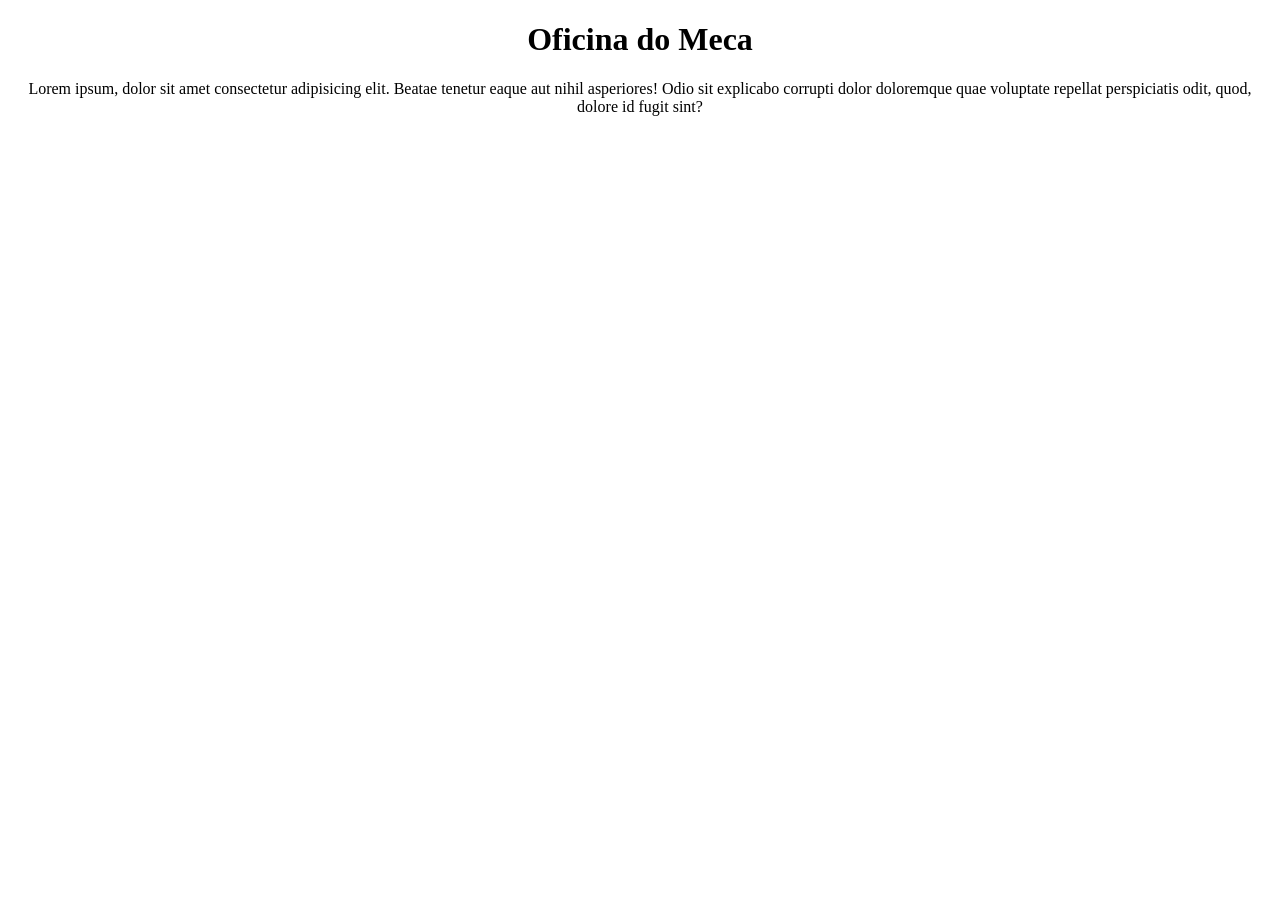
<file: index.html>
<!DOCTYPE html>
<html lang="pt-br">
<head>
    <meta charset="UTF-8">
    <meta name="viewport" content="width=device-width, initial-scale=1.0">
    <title>Oficina do Meca</title>
    <link rel="stylesheet" href="index.css">
</head>
<body>
    <h1 id="titulo">Oficina do Meca</h1>
    <p>Lorem ipsum, dolor sit amet consectetur adipisicing elit. Beatae tenetur eaque aut nihil asperiores! Odio sit explicabo corrupti dolor doloremque quae voluptate repellat perspiciatis odit, quod, dolore id fugit sint?</p>
</body>
</html>
</file>
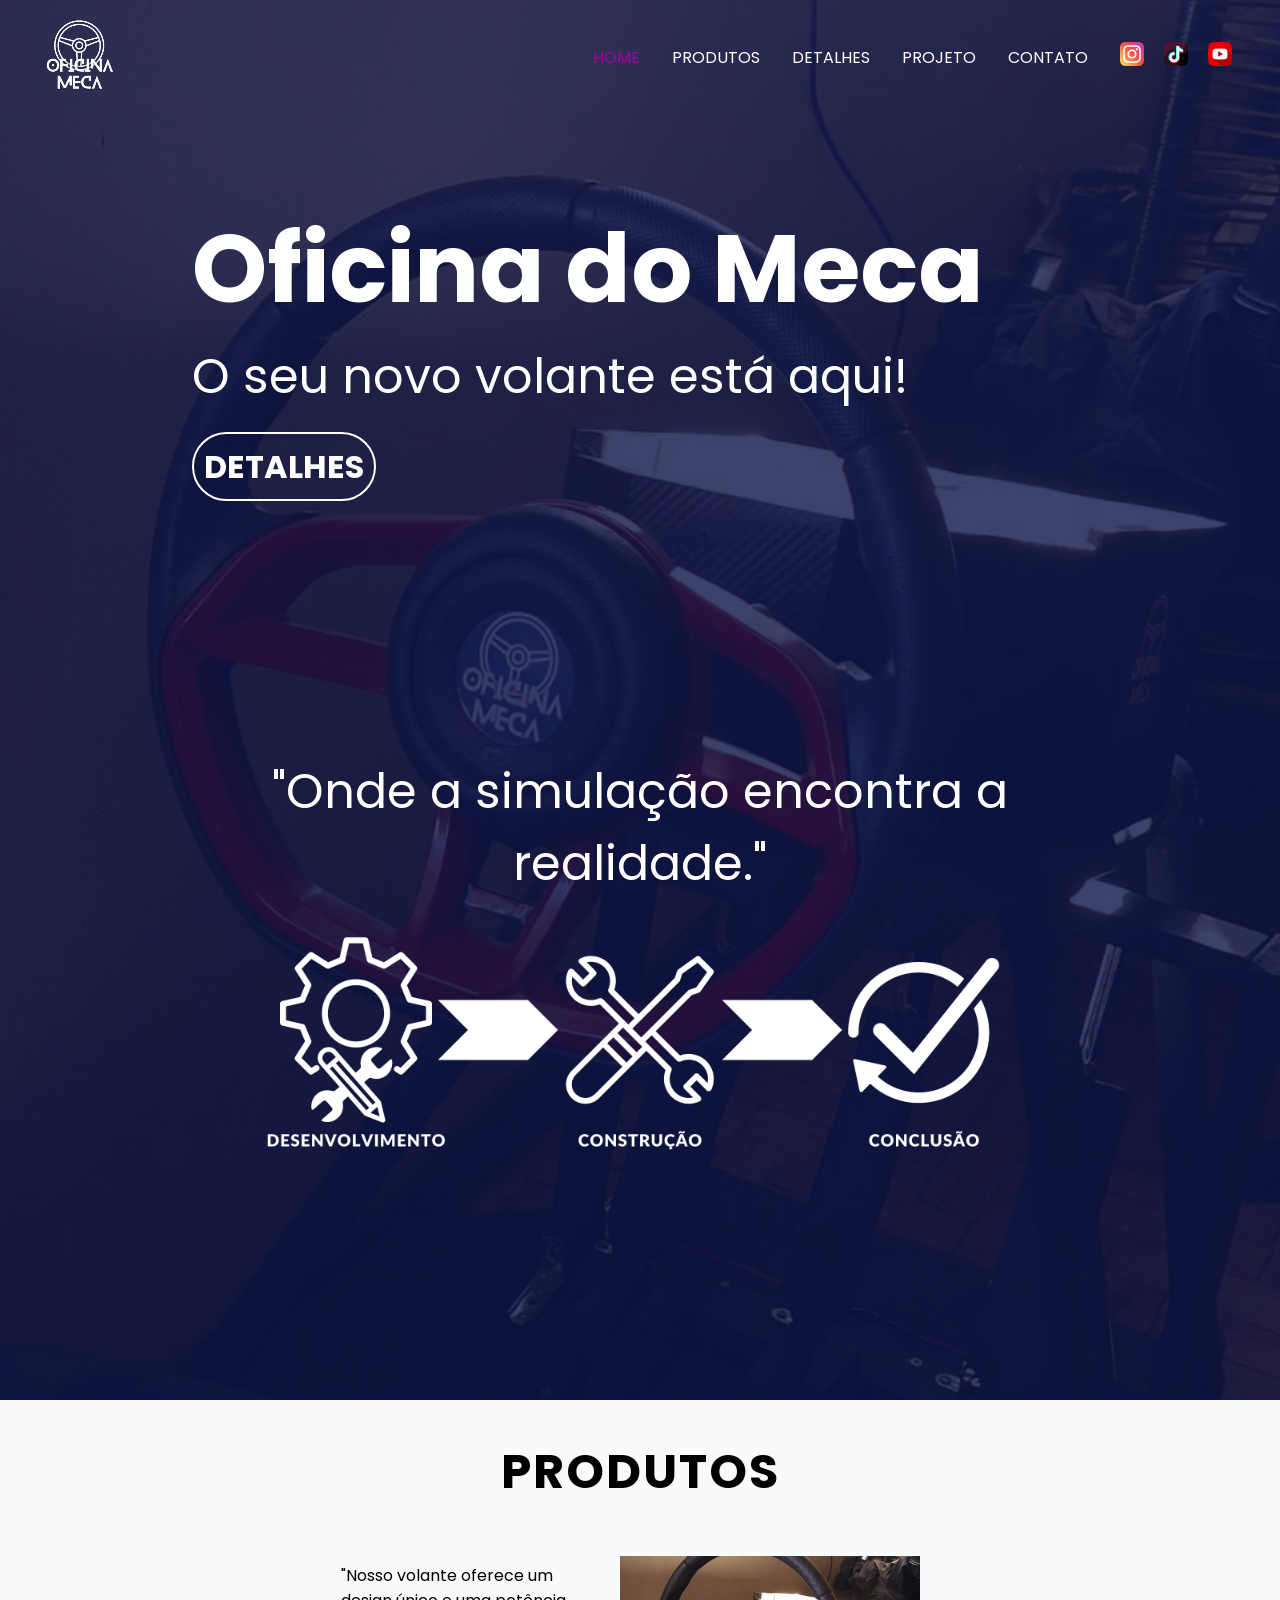
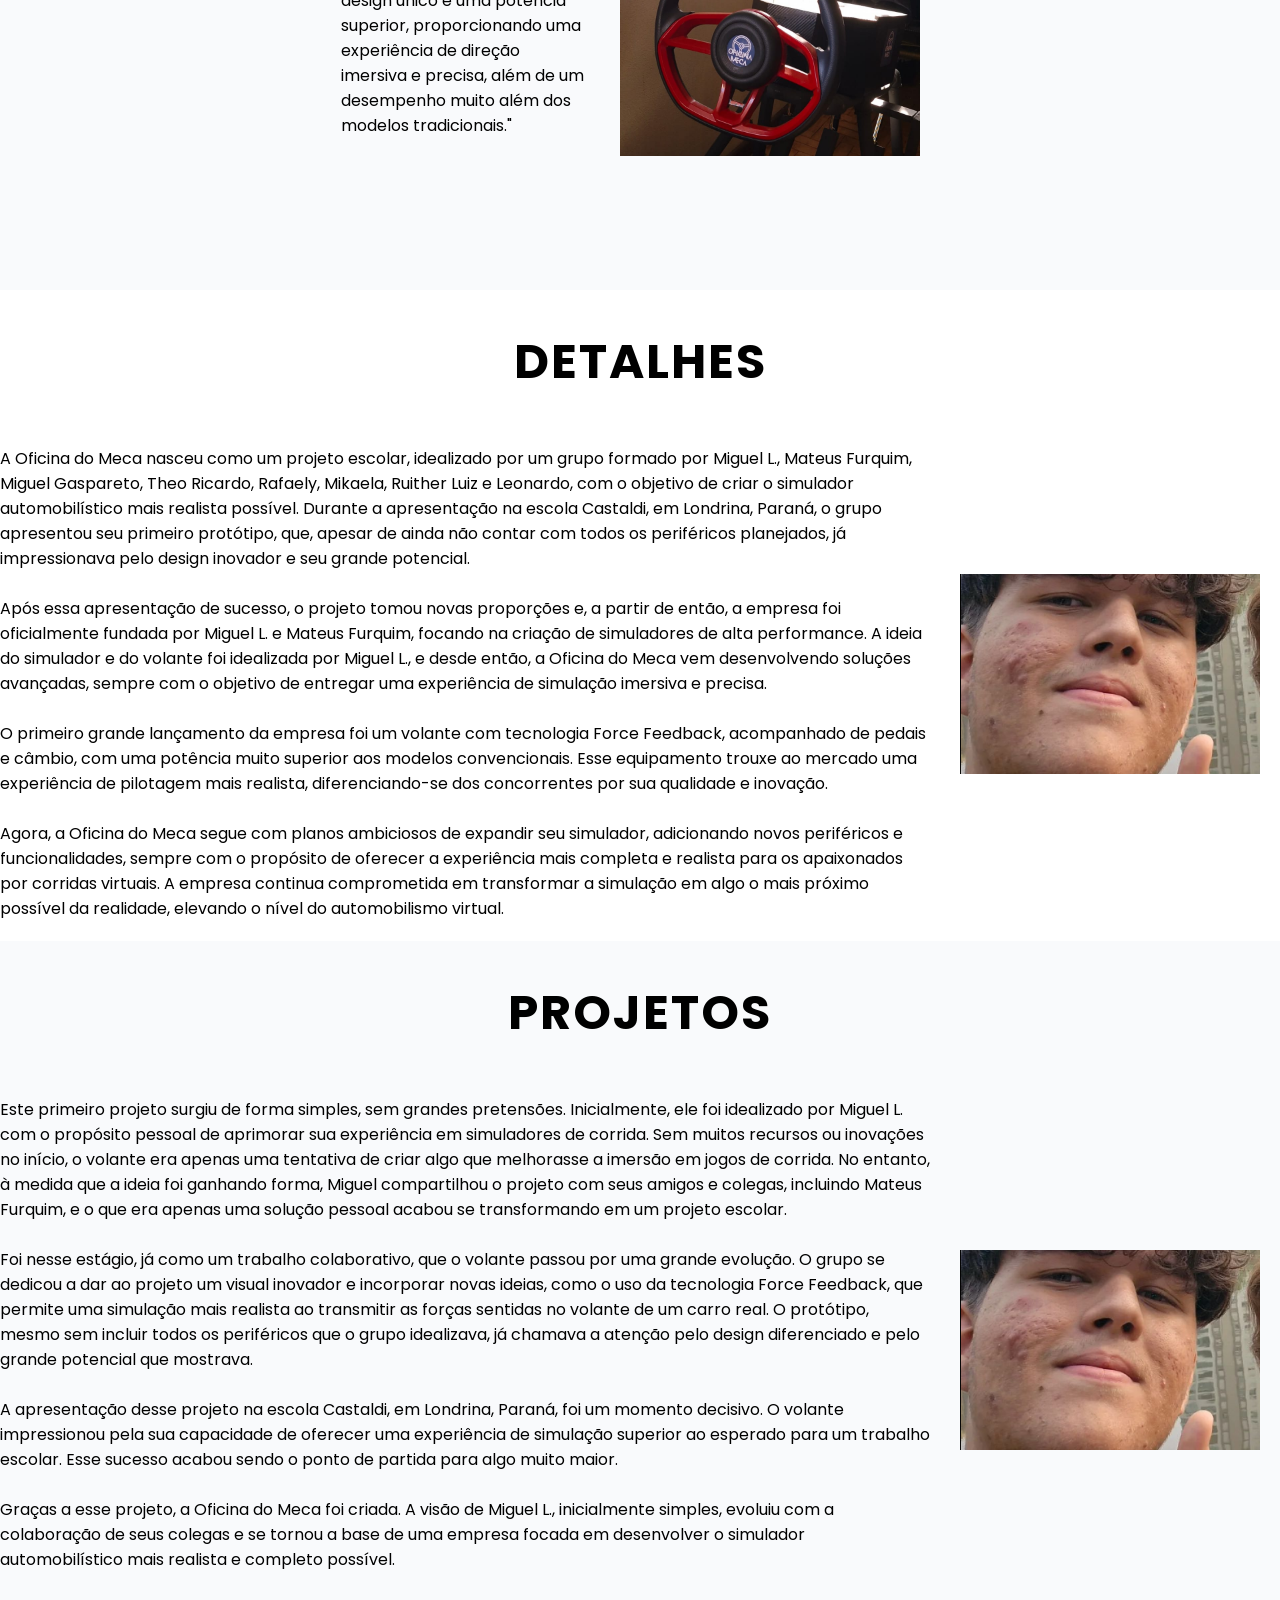
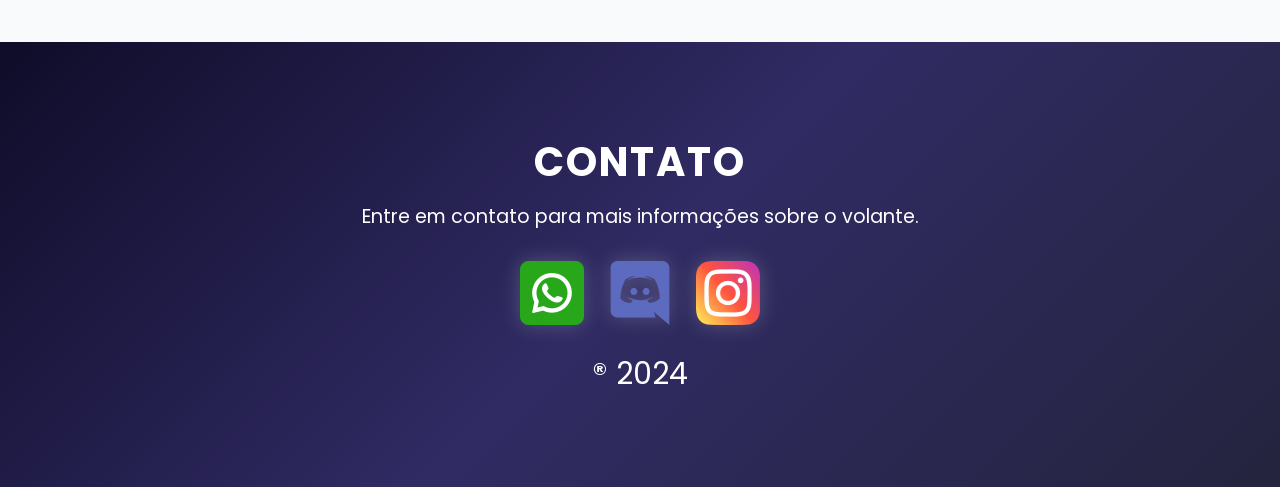
<file: homepage/index.html>
<!DOCTYPE html>
<html lang="pt-br">
<head>
    <meta charset="UTF-8">
    <meta name="viewport" content="width=device-width, initial-scale=1.0">
    <title>Oficina do Meca</title>
    <link rel="stylesheet" href="index.css">
    <link rel="shortcut icon" href="Imagens/favicon.ico" type="image/x-icon">
    
</head>
<body>   
    <header id="home">
       <div class="container">
        <div class="flex">
            <nav id="header" class="nav">
                <div class="img_of"><a href="index.html"><img src="Imagens/oficina 100x100.png" alt="logo" align="left"></a></div>
                <button class="hamburguer"></button>
                <ul class="nav-list">
                    <li><a id="link-home" href="#home">HOME</a></li>
                    <li><a id="link-produtos" href="#produtos">PRODUTOS</a></li>
                    <li><a id="link-detalhes" href="#detalhes">DETALHES</a></li>
                    <li><a id="link-projeto" href="#projeto">PROJETO</a></li>
                    <li><a id="link-contato" href="#contato">CONTATO</a></li>
                    <li class="icon">
                        <a href="https://www.instagram.com/oficina_do_meca/" target="_blank"><img src="Imagens/instagram.png" alt="logo_instagram"></a>
                        <a href="https://www.tiktok.com/@oficinadomeca" target="_blank"><img src="Imagens/tiktok.png" alt="logo_tiktok"></a></span>
                        <a href="https://www.youtube.com/@OficinadoMeca" target="_blank"><img  src="Imagens/youtube.png" alt="logo_youtube"></a>
                    </li>
                </ul>
                
            </nav>
            
        </div>
       </div>

       <div class="header_conteudo">
            <div class="conteudo">
                <div class="linha">
                    <div class="coluna-1">
                        <div class="texto">
                            <h1 id="nome_grande">Oficina do Meca</h1>
                            <p id="p_grande">O seu novo volante está aqui!</p>
                            <span id="botão"><a href="#detalhes" class="detalhes">DETALHES</a></span>
                        </div>
                    </div>
                </div>
            </div>
       </div>
       <div class="info">
            <div class="elemento">
            </div>
                    <div class="linha">
                        <div class="coluna-2">
                            <div id="imagem-emocional">
                                <p class="texto_emocional">"Onde a simulação encontra a realidade."</p>
                                <img src="Imagens/info.png" alt="" id="img_emo">
                            </div>
                        </div>
                    </div>
                </div>
            </div>
        </div>
    </header>
    <main>
        <div class="sobre" id="produtos">
            <div class="conteudo">
                <div class="linha">
                    <div class="coluna-3">
                        <h2 class="titulo_main">PRODUTOS</h2>
                        <div class="sobre-1">
                            <div class="texto-p">"Nosso volante oferece um design único e uma potência superior, proporcionando uma experiência de direção imersiva e precisa, além de um desempenho muito além dos modelos tradicionais."</div>
                            <div class="imagem"><img src="Imagens/header_background.jpeg" alt=""></div>
                        </div>
                    </div>
                </div>
            </div>
        </div>
        <div class="sobre" id="detalhes">
            <div class="conteudo">
                <div class="linha">
                    <div class="coluna-4">
                        <h2 class="titulo_main">DETALHES</h2>
                        <div class="sobre-2">
                            <div class="texto" id="texto-migas"><p>A Oficina do Meca nasceu como um projeto escolar, idealizado por um grupo formado por Miguel L., Mateus Furquim, Miguel Gaspareto, Theo Ricardo, Rafaely, Mikaela, Ruither Luiz e Leonardo, com o objetivo de criar o simulador automobilístico mais realista possível. Durante a apresentação na escola Castaldi, em Londrina, Paraná, o grupo apresentou seu primeiro protótipo, que, apesar de ainda não contar com todos os periféricos planejados, já impressionava pelo design inovador e seu grande potencial.</p> <br>

                            <p>Após essa apresentação de sucesso, o projeto tomou novas proporções e, a partir de então, a empresa foi oficialmente fundada por Miguel L. e Mateus Furquim, focando na criação de simuladores de alta performance. A ideia do simulador e do volante foi idealizada por Miguel L., e desde então, a Oficina do Meca vem desenvolvendo soluções avançadas, sempre com o objetivo de entregar uma experiência de simulação imersiva e precisa.</p> <br>
                                
                            <p>O primeiro grande lançamento da empresa foi um volante com tecnologia Force Feedback, acompanhado de pedais e câmbio, com uma potência muito superior aos modelos convencionais. Esse equipamento trouxe ao mercado uma experiência de pilotagem mais realista, diferenciando-se dos concorrentes por sua qualidade e inovação.</p> <br>
                                
                            <p>Agora, a Oficina do Meca segue com planos ambiciosos de expandir seu simulador, adicionando novos periféricos e funcionalidades, sempre com o propósito de oferecer a experiência mais completa e realista para os apaixonados por corridas virtuais. A empresa continua comprometida em transformar a simulação em algo o mais próximo possível da realidade, elevando o nível do automobilismo virtual.</p></div>
                            <div class="imagem"><img src="Imagens/migas.png" alt=""></div>
                        </div>
                    </div>
                </div>
            </div>
        </div>
        <div class="sobre" id="projeto">
            <div class="conteudo">
                <div class="linha">
                    <div class="coluna-5">
                        <h2 class="titulo_main">PROJETOS</h2>
                        <div class="sobre-2">
                            <div class="texto" id="texto-migas"><p>Este primeiro projeto surgiu de forma simples, sem grandes pretensões. Inicialmente, ele foi idealizado por Miguel L. com o propósito pessoal de aprimorar sua experiência em simuladores de corrida. Sem muitos recursos ou inovações no início, o volante era apenas uma tentativa de criar algo que melhorasse a imersão em jogos de corrida. No entanto, à medida que a ideia foi ganhando forma, Miguel compartilhou o projeto com seus amigos e colegas, incluindo Mateus Furquim, e o que era apenas uma solução pessoal acabou se transformando em um projeto escolar.</p> <br>

                            <p>Foi nesse estágio, já como um trabalho colaborativo, que o volante passou por uma grande evolução. O grupo se dedicou a dar ao projeto um visual inovador e incorporar novas ideias, como o uso da tecnologia Force Feedback, que permite uma simulação mais realista ao transmitir as forças sentidas no volante de um carro real. O protótipo, mesmo sem incluir todos os periféricos que o grupo idealizava, já chamava a atenção pelo design diferenciado e pelo grande potencial que mostrava.</p> <br>
                                
                            <p>A apresentação desse projeto na escola Castaldi, em Londrina, Paraná, foi um momento decisivo. O volante impressionou pela sua capacidade de oferecer uma experiência de simulação superior ao esperado para um trabalho escolar. Esse sucesso acabou sendo o ponto de partida para algo muito maior.</p> <br>
                                
                            <p id="ultimo_texto">Graças a esse projeto, a Oficina do Meca foi criada. A visão de Miguel L., inicialmente simples, evoluiu com a colaboração de seus colegas e se tornou a base de uma empresa focada em desenvolver o simulador automobilístico mais realista e completo possível.</p></div>
                            <div class="imagem"><img src="Imagens/migas.png" alt=""></div>
                        </div>
                    </div>
                </div>
            </div>
        </div>
        
    </main>
    <footer>
        <div class="sobre" id="contato">
            <h1 id="titulo-contato">CONTATO</h1>
            <p id="texto-contato">Entre em contato para mais informações sobre o volante.</p>
            <div class="elemento-1">
                <ul>
                    <li class="icones">
                        <a href=""><img src="Imagens/whatsapp-contato.png" alt=""></a>
                        <a href=""><img src="Imagens/discord-contato.png" alt=""></a>
                        <a href="https://www.instagram.com/oficina_do_meca/" target="_blank"><img src="Imagens/instagram-contato.png" alt=""></a>
                    </li>
                </ul>
            </div>
            <p id="marca_registrada">® 2024</p>
        </div>
    </footer>
    
    <script defer src="menu.js"></script>
</body>
</html>
</file>
<file: index.css>
@charset "UTF-8";

body {
    text-align: center;
}
</file>
<file: homepage/index.css>
@charset "UTF-8";
@import url('https://fonts.googleapis.com/css2?family=Roboto:ital,wght@0,100;0,300;0,400;0,500;0,700;0,900;1,100;1,300;1,400;1,500;1,700;1,900&display=swap');
@import url('https://fonts.googleapis.com/css2?family=Poppins:wght@300;400;600;700&display=swap');

*{
    padding: 0px;
    margin: 0px;
}
html{
    width: 100vw;
    height: 100vh;
    font-family: 'Poppins', sans-serif;
}
.container{
    max-width: 100%;
    margin: auto;
    
    
}
.flex{
    display: flex;
    align-items: flex-start;
    justify-content: space-between;
}
.img{
    padding: 5px;
}
header{
    height: 1400px;
    background: url('Imagens/header_background.jpeg') no-repeat center center;
    /* Aqui vai ficar o background do header */
    background-size: cover;
    position: relative;
    font-size: medium;
}
nav#header{
    width: 100vw;
    text-align: right;
    padding-right: 40px;
}
header::before {
    content: '';
    position: absolute;
    top: 0;
    left: 0;
    width: 100%;
    height: 100%;
    background-color: rgba(12, 20, 72, 0.8);
    z-index: 1;
}

nav{
    max-width: 97vw;
    height: 70px;
    display: flex;
    justify-content: space-between;
    align-items:center;
    padding: 30px;
    padding-top: 10px;
    position: fixed;
    top: 0;
    left: 0;
    transition: 0.2s;
    height: 100px;
    z-index: 1000;
}
.nav-list{
    display: flex;
    gap: 32px;
}


nav.rolagem{
    background-color: white;
    padding: 0px;
    padding-top: 5px;
    margin: 0px;
    transition: 0.2s;
}
nav.rolagem .img_of{
    filter: brightness(0);
}
nav.rolagem a{
    color: black;
}
nav.rolagem a:hover{
    color: gray;
    transition: 0.2s;
}
.nav.active .rolagem .hamburguer{ 
    padding-right: 0px;
}

li{
    display: inline-block;
    
    
    margin-bottom: 0px;
    color: white;
}
li.icon{
    display: flex;
    padding-right: 40px;
    position: relative;
    top: -3px;
    gap: 20px;
}
li.icon a:hover {
    transform: scale(1.1);
    opacity: 0.8;
}

li.icon a img:hover {
    filter: drop-shadow(0 0 20px rgba(255, 255, 255, 0.4));
}

.nav.active .icon{
    display: none;

}
a{
    text-decoration: none;
    color: white;
}

a:hover{
    transition: 0.5s;
    color: rgb(163, 2, 163);
}

body{
    width: 100vw;
    overflow-x: hidden;
}

img#img{
   display: inline-block;
}

main{
    width: 100vw;
    min-height: 100vh;
    background-color: white;
}

.header_conteudo {
   
    height: 500px;
    position: relative;
    padding-top: 12.25rem;
    padding-left: 12rem;
    
    z-index: 2;
    color: rgb(255, 255, 255);
    font-size: 2em;
}

a.detalhes{
    color: rgb(255, 255, 255);
    border: 2px solid white;
    border-radius: 40px;
    font-size: 1em;
    padding: 10px;
    font-weight: bolder;
}
a.detalhes:hover{

    transition: 0.2s;
    background-color: white;
    color: rgba(12, 20, 72, 0.8);
}
h1#nome_grande{
    font-size: 3em;
}
p#p_grande{
    font-size: 1.5em;
    padding-bottom: 30px;
}


div.elemento{
    display: flex;
    justify-content: space-evenly;
    margin: 0px 200px;
}
div.elemento img{
    width: 100px;
    height: auto;
}

.texto_emocional {
    padding-top: 20px;
    text-align: center;
}

.sobre {
    display: flex;
    flex-direction: column;
    align-items: center;
    text-align: center;
    padding: 20px;
}

.sobre-1 {
    display: flex;
    flex-wrap: wrap;
    justify-content: center;
    align-items: center;
    text-align: left;
}

.sobre-1 .imagem {
    flex: 0 0 300px;
    margin-right: 20px;
    margin-bottom: 114px;
}

.sobre-1 .imagem img {
    width: 100%;
    height: 100%;
    object-fit: cover;
}

.sobre-1 .texto {
    flex: 1;
    font-size: 16px;
    color: #333;
}

.imagem {
    width: 200px;
    height: 200px;
}

.titulo_main {
    font-size: 3rem;
    font-weight: 700;
    text-transform: uppercase; 
    color: black;
    text-align: center;
    padding: 1rem 0;
    letter-spacing: 2px;
    margin-bottom: 2rem;
}

#produtos {
   background-color: rgba(249,250,252,255); 
}



#projeto {
    background-color: rgba(249,250,252,255);
}

#texto-migas {
    color: black;
}

@media (max-width: 1024px) {
    .header_conteudo {
        padding-left: 5rem;
        padding-top: 8rem;
        font-size: 1.5em;
    }

    h1#nome_grande {
        font-size: 2em;
    }

    p#p_grande {
        font-size: 1.2em;
    }

    .flex {
        flex-direction: column;
    }

    .sobre-1 .texto, .sobre-1 .imagem {
        flex: 1 0 100%;
        text-align: center;
    }
}

.rolagem .hamburguer::before,
.rolagem .hamburguer::after{
    content: " ";
    display: block;
    width: 30px;
    height: 3px;
    background: #000000;
    margin-top: 5px;
    position: relative;
    transition: 0.3s;
}

.rolagem .hamburguer{
    
    border: none;
    background: none;
    border-top:3px solid #000000 ;
    cursor: pointer;
}

.hamburguer{
    display: none;
    border: none;
    background: none;
    border-top:3px solid #fff ;
    cursor: pointer;
    
    
}

.hamburguer::before,
.hamburguer::after{
    content: " ";
    display: block;
    width: 30px;
    height: 3px;
    background: #fff;
    margin-top: 5px;
    position: relative;
    transition: 0.3s;
}
.nav.active .hamburguer{
    border-top:3px solid #fff ;
}
.nav.active .hamburguer::before,
.nav.active .hamburguer::after{
    content: " ";
    display: block;
    width: 30px;
    height: 3px;
    background: #fff;
    margin-top: 5px;
    position: relative;
    transition: 0.3s;
}

.nav.active a{
    color: white;
}
.nav.active :hover{
    color: purple;
    transition: 0.5s;
}


@media (max-width: 750px) {
    .header_conteudo {
        display: flex;
        flex-direction: column;
        justify-content: center;
        align-items: center;
        height: 100vh;
        padding-left: 32px;
        padding-right: 1.85em;
        padding-top: 0;
        text-align: center;
    }

    #img_emo {
        display: block;
        margin: 0 auto;
        max-width: 100%;
        max-height: 300px;
    }

    #imagem-emocional {
        text-align: center;
    }

    a.detalhes {
        font-size: 0.9em;
        padding: 8px;
    }

    .sobre-1 .imagem, .sobre-1 .texto {
        margin-bottom: 10px;
        
    }

    .sobre-1 .imagem {
        width: 100px;
        
    }

    .sobre-1 .texto {
        font-size: 10px;
        
    }

    
    .hamburguer{
        display: block;
        margin-right: 40px;
        z-index: 3;
        
    }
    .nav-list{
        display: flex;
        flex-direction: column;
        align-items: flex-start;
        position: fixed;
        top: 0;
        left: 0;
        width: 100vw;
        height: 100vh;
        clip-path: circle(100px at 90% -25%);
        transition: 0.4s ease-out;

        
        background: rgb(12, 20, 72);
        flex-direction: column;
        justify-content: space-around;
        align-items: center;
        z-index: 2;
        gap: 0;
        pointer-events: none;
    }
    .nav.active .nav-list{
        clip-path: circle(1500px at 90% -15%);
        pointer-events: all;
    }
    .nav-list.icon{
        display: inline-flex;
        flex-direction: row;
        gap: 10px;
        list-style: none;
    }
    .nav .icon{
        display: none;
    }
    li.icon img{
        width: 30px;
        height: 30px;
    }
    .nav.active .icon {
        display: inline-flex;
        gap: 20px;
        padding-right: 0px;
    }
    .nav.active .hamburguer{
        position: fixed;
        top: 26px;
        right: 16px;
        border-top-color: transparent ;
        padding-top: 20px;
        padding-left: 20px;
    }
    .nav.active .hamburguer::before{
        transform: rotate(135deg);
    }
    .nav.active .hamburguer::after{
        transform: rotate(-135deg);
        top: -7px;
    }
}

footer {
    background: linear-gradient(135deg, #0f0c29, #302b63, #24243e);
    text-align: center;
    padding: 40px;
    color: white;
    font-size: 1rem;
}

footer p {
    margin: 0;
}

.nav-list a.active {
    color: rgb(163, 2, 163);
}

.info {
    position: relative;
    z-index: 10;
}

header {
    position: relative;
    z-index: 1;
}

#contato {
    padding: 50px 20px;
}

#titulo-contato {
    font-size: 2.5rem;
    font-weight: bold;
    letter-spacing: 2px;
    margin-bottom: 10px;
}

#texto-contato {
    font-size: 1.2rem;
    margin-bottom: 30px;
    max-width: 600px;
}

.elemento-1 {
    display: flex;
    justify-content: center;
    gap: 20px;
}

.icones a {
    display: inline-block;
    margin: 0 10px;
    transition: transform 0.3s ease, opacity 0.3s ease;
}

.icones a img {
    width: 64px;
    height: 64px;
    filter: drop-shadow(0 0 10px rgba(255, 255, 255, 0.2));
}

.icones a:hover {
    transform: scale(1.1);
    opacity: 0.8;
}

.icones a img:hover {
    filter: drop-shadow(0 0 20px rgba(255, 255, 255, 0.4));
}

#marca_registrada {
    padding-top: 20px;
    font-size: 30px;
}

.info {
    text-align: center;
    padding: 40px 0;
}

.info h1 {
    font-size: 2.5rem;
    font-weight: bold;
    color: #333;
    margin-bottom: 20px;
}

.texto_emocional {
    font-size: 3rem;
    color: white;
    margin-bottom: 30px;
}

#imagem-emocional {
    width: 70%;
    margin: 0 auto;
    border-radius: 10px;
    padding-bottom: 50px;
}

#img_emo {
    margin-top: -100px;
    width: 800px;
    height: 400px;
    filter: invert(1) brightness(2);
}
div.sobre-1{
    display: flex;
    flex-flow: row nowrap;
    justify-content: space-between;

    width: 600px;
}
div.texto-p{
    width: 300px;
    height: 300px;
    padding: 1px;
    font-size: 16px;
}

p#ultimo_texto{
    padding-bottom: 50px;
}

.imagem{
    padding-left: 30px;
}


.sobre-2 {
    display: flex;
    flex-wrap: wrap;
    justify-content: center;
    align-items: center;
    text-align: left;
    width: 1280px;
}

.sobre-2 .imagem {
    flex: 0 0 300px;
    margin-right: 20px;
    margin-bottom: 20px;
}

.sobre-2 .imagem img {
    width: 100%;
    height: 100%;
    object-fit: cover;
}

.sobre-2 .texto {
    flex: 1;
    font-size: 16px;
    color: #333;
}
</file>
